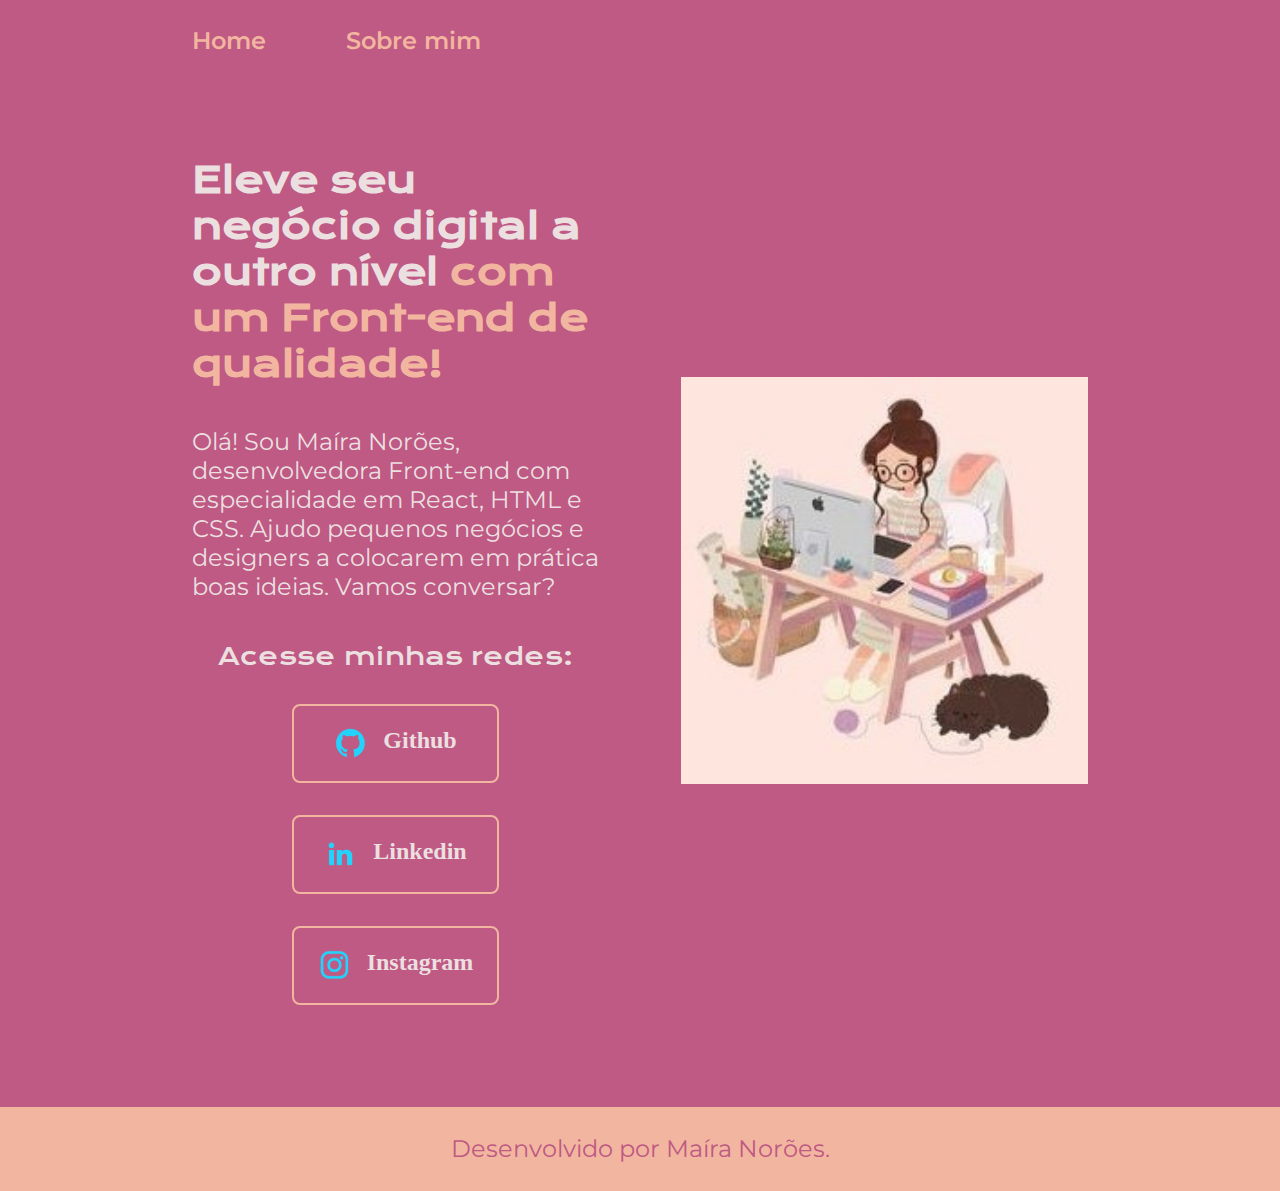
<file: index.html>
<!DOCTYPE html>
<html lang="en">
<head>
    <meta charset="UTF-8">
    <meta name="viewport" content="width=device-width, initial-scale=1.0">
    <title>Portifólio</title>
    <link rel="stylesheet" href="/styles/style.css"> 
</head>
<body>
    <header class="cabecalho">
        <nav class="cabecalho__menu">
            <a class="cabecalho__menu__link" href="index.html">Home</a>
            <a class="cabecalho__menu__link" href="about.html">Sobre mim</a>
        </nav>
    </header>
    <main class="apresentacao">
        <section class="apresentacao__conteudo">
            <h1 class="apresentacao__conteudo__titulo">Eleve seu negócio digital a outro nível <strong class="título-destaque"> com um Front-end de qualidade! </strong> </h1>
            <p class="apresentacao__conteudo__texto">Olá! Sou Maíra Norões, desenvolvedora Front-end com especialidade em React, HTML e CSS. Ajudo pequenos negócios e designers a colocarem em prática boas ideias. Vamos conversar?</p>       
            <div class="apresentacao__links">
                <h2 class="apresentacao__links__subtitulo">Acesse minhas redes:</h2>
                <a class="apresentacao__links__navegacao" href="https://github.com/mairanoroes">
                    <img src="./assets/github.png" alt="github logo">
                    Github
                </a>
                <a class="apresentacao__links__navegacao" href="https://www.linkedin.com/in/ma%C3%ADra-mn-0943492a0/">
                    <img src="./assets/linkedin.png" alt="linkedin logo">
                    Linkedin
                </a>
                <a class="apresentacao__links__navegacao" href="htpps://instagram.com/mairanoroes">
                    <img src="./assets/instagram.png" alt="instagram logo">
                    Instagram
                </a>
           </div>
        </section>
        <img class="apresentacao__imagem" src="assets/devcute.jpeg" alt="foto de maíra">
    </main>
    <footer class="rodape">
        <p>Desenvolvido por Maíra Norões.</p>   
    </footer>
</body>
</html>
</file>
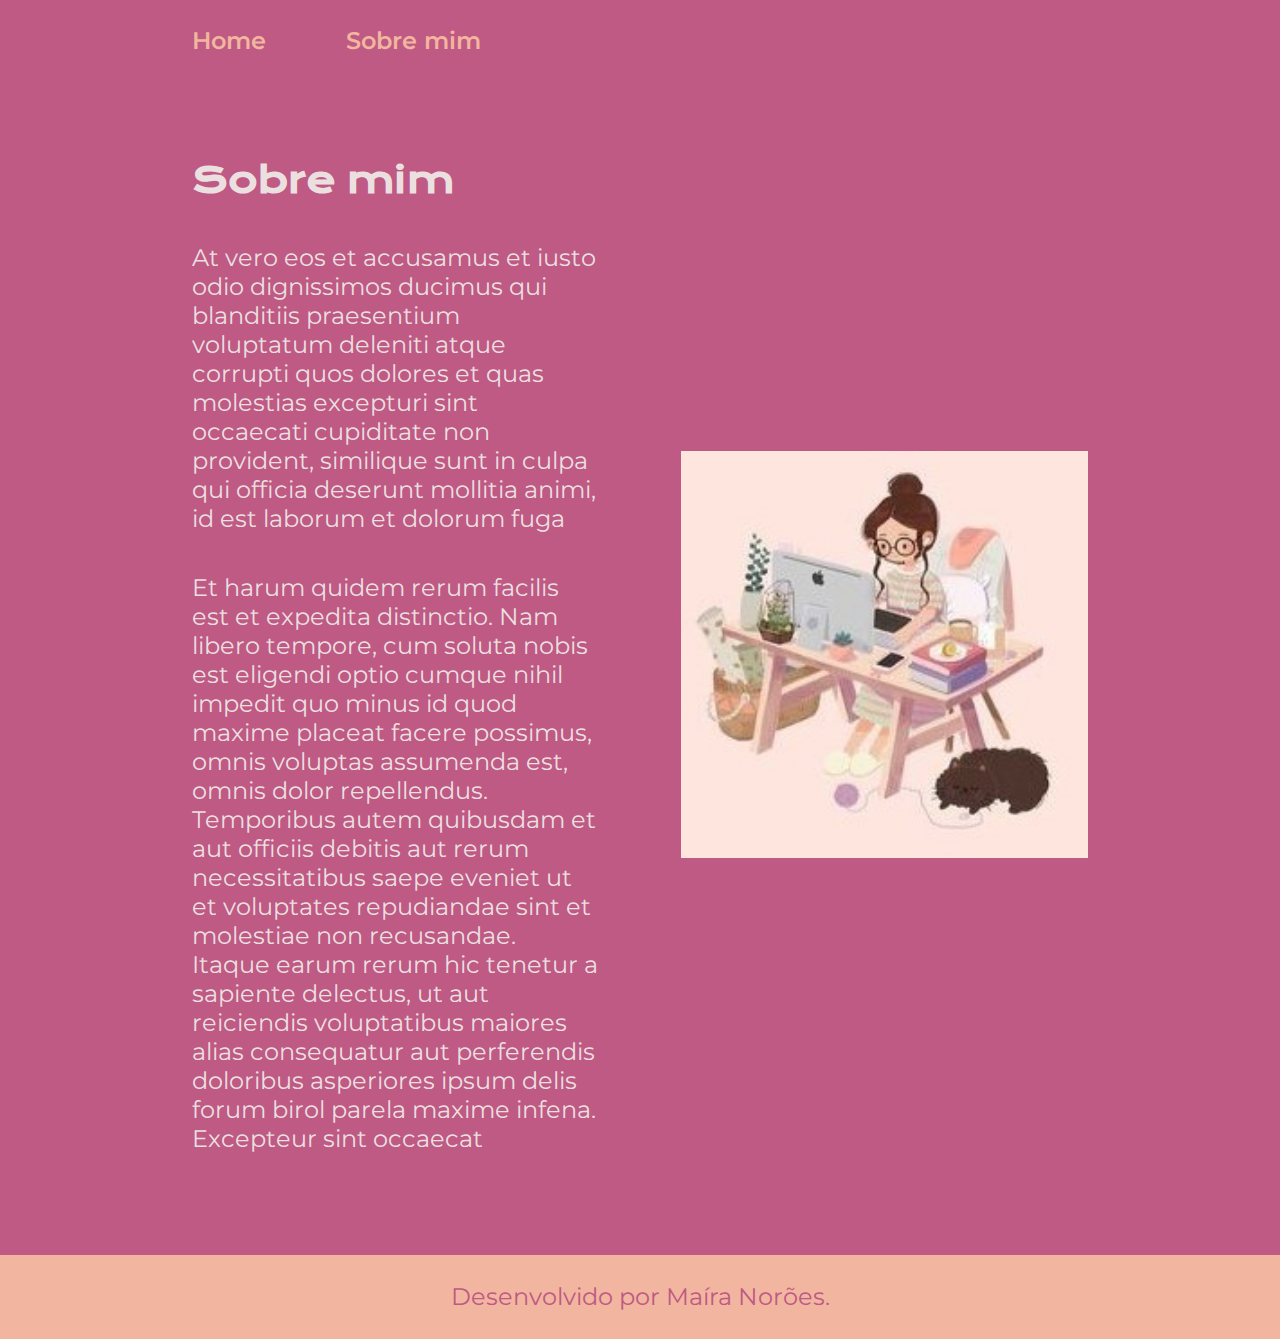
<file: about.html>
<!DOCTYPE html>
<html lang="pt-br">
<head>
    <meta charset="UTF-8">
    <meta name="viewport" content="width=device-width, initial-scale=1.0">
    <title>Sobre mim</title>
    <link rel="stylesheet" href="/styles/style.css">
</head>
<body>
    <header class="cabecalho">
        <nav class="cabecalho__menu">
            <a class="cabecalho__menu__link" href="anuncioFRONT.html">Home</a>
            <a class="cabecalho__menu__link" href="about.html">Sobre mim</a>
        </nav>
    </header>
   <main class="apresentacao">
        <section class="apresentacao__conteudo">
            <h1 class="apresentacao__conteudo__titulo">Sobre mim</h1>
            <p class="apresentacao__conteudo__texto">At vero eos et accusamus et iusto odio dignissimos ducimus qui blanditiis praesentium voluptatum deleniti atque corrupti quos dolores et quas molestias excepturi sint occaecati cupiditate non provident, similique sunt in culpa qui officia deserunt mollitia animi, id est laborum et dolorum fuga</p>
            <p class="apresentacao__conteudo__texto">Et harum quidem rerum facilis est et expedita distinctio. Nam libero tempore, cum soluta nobis est eligendi optio cumque nihil impedit quo minus id quod maxime placeat facere possimus, omnis voluptas assumenda est, omnis dolor repellendus. Temporibus autem quibusdam et aut officiis debitis aut rerum necessitatibus saepe eveniet ut et voluptates repudiandae sint et molestiae non recusandae. Itaque earum rerum hic tenetur a sapiente delectus, ut aut reiciendis voluptatibus maiores alias consequatur aut perferendis doloribus asperiores ipsum delis forum birol parela maxime infena. Excepteur sint occaecat </p>
        </section>
        <img class="apresentacao__imagem" src="/assets/devcute.jpeg" alt="foto de maira">
   </main>
   <footer class="rodape">
        <p>Desenvolvido por Maíra Norões.</p>   
    </footer>
</body>
</html>
</file>
<file: styles/style.css>
@import url('https://fonts.googleapis.com/css2?family=Krona+One&family=Montserrat:wght@400;600&display=swap');

:root {
    --cor-primaria: #BE5A83;
    --cor-secundaria: #ecdfe0;
    --cor-terciaria: #F2B6A0;
    --cor-hover: #DEDEA7;

    --fonte-primaria: 'Krona One', sans-serif;
    --fonte-secundaria: 'Montserrat', sans-serif;
}

* {
    margin: 0;
    padding: 0;
}

body {
    /*height: 100vh;*/
    background-color: var(--cor-primaria);
    background-color: var(--cor-primaria);
    color: var(--cor-secundaria);
    box-sizing: border-box;
}

.cabecalho {
padding: 2% 0 0 15%;
}

.cabecalho__menu { 
display: flex;
gap: 80px;
}
 
.cabecalho__menu__link {
    font-family: var(--fonte-secundaria);
    font-size: 1.5rem;
    font-style: normal;
    font-weight: 600;
    line-height: normal;
    color: var(--cor-terciaria);
    text-decoration: none;
}

.apresentacao {
    /*margin: 10% 15%;*/
    padding: 8% 15%;
    display: flex;
    align-items: center;
    justify-content: space-between;
    gap: 82px;
}

.apresentacao__conteudo {
    width: 50%;
    display: flex;
    flex-direction: column;
    gap: 40px;
}

.apresentacao__conteudo__titulo {
    font-size: 2.25rem;
    font-family: var(--fonte-primaria);
}

.título-destaque {
    color: var(--cor-terciaria);
}
.apresentacao__conteudo__texto {
    font-size: 1.5rem;
    font-family: var(--fonte-secundaria);
    font-weight: 400;
}
.apresentacao__links {    
    display: flex;
    flex-direction: column;
    align-items: center;
    justify-content: space-between;
    gap: 32px;
}
.apresentacao__links__subtitulo {
    font-family: var(--fonte-primaria);
    font-weight: 400;
    font-size: 1.5rem;
}
.apresentacao__links__navegacao {
    /* background-color: #22D4FD; */
    display: flex;
    justify-content: center;
    gap: 16px;
    width: 50%;
    border-radius: 8px;
    border: 2px solid var(--cor-terciaria);
    text-align: center;
    font-size: 1.5rem;
    text-decoration: none;
    color: var(--cor-secundaria);
    font-family: var(--cor-secundaria);
    font-weight: 600;
    padding: 21.5px 0;
}
.apresentacao__links__navegacao:hover {
    background-color: var(--cor-hover);
    padding: 3%
}
.apresentacao__imagem {
    width: 50%;
}
.rodape {
    color: var(--cor-primaria);
    background-color: var(--cor-terciaria);
    padding: 24px;
    text-align: center;
    font-family: var(--fonte-secundaria);
    font-size: 1.5rem;
    font-style: normal;
    font-weight: 400;
    line-height: 36px;
}

@media (max-width: 1200px) {
    .cabecalho {
        padding: 5%
    }
    .cabecalho__menu{
        justify-content: center;
    }
    .apresentacao {
        flex-direction: column-reverse;
        padding: 5%;
    }
    .apresentacao__conteudo {
        width: 100%;
    }
}
</file>
